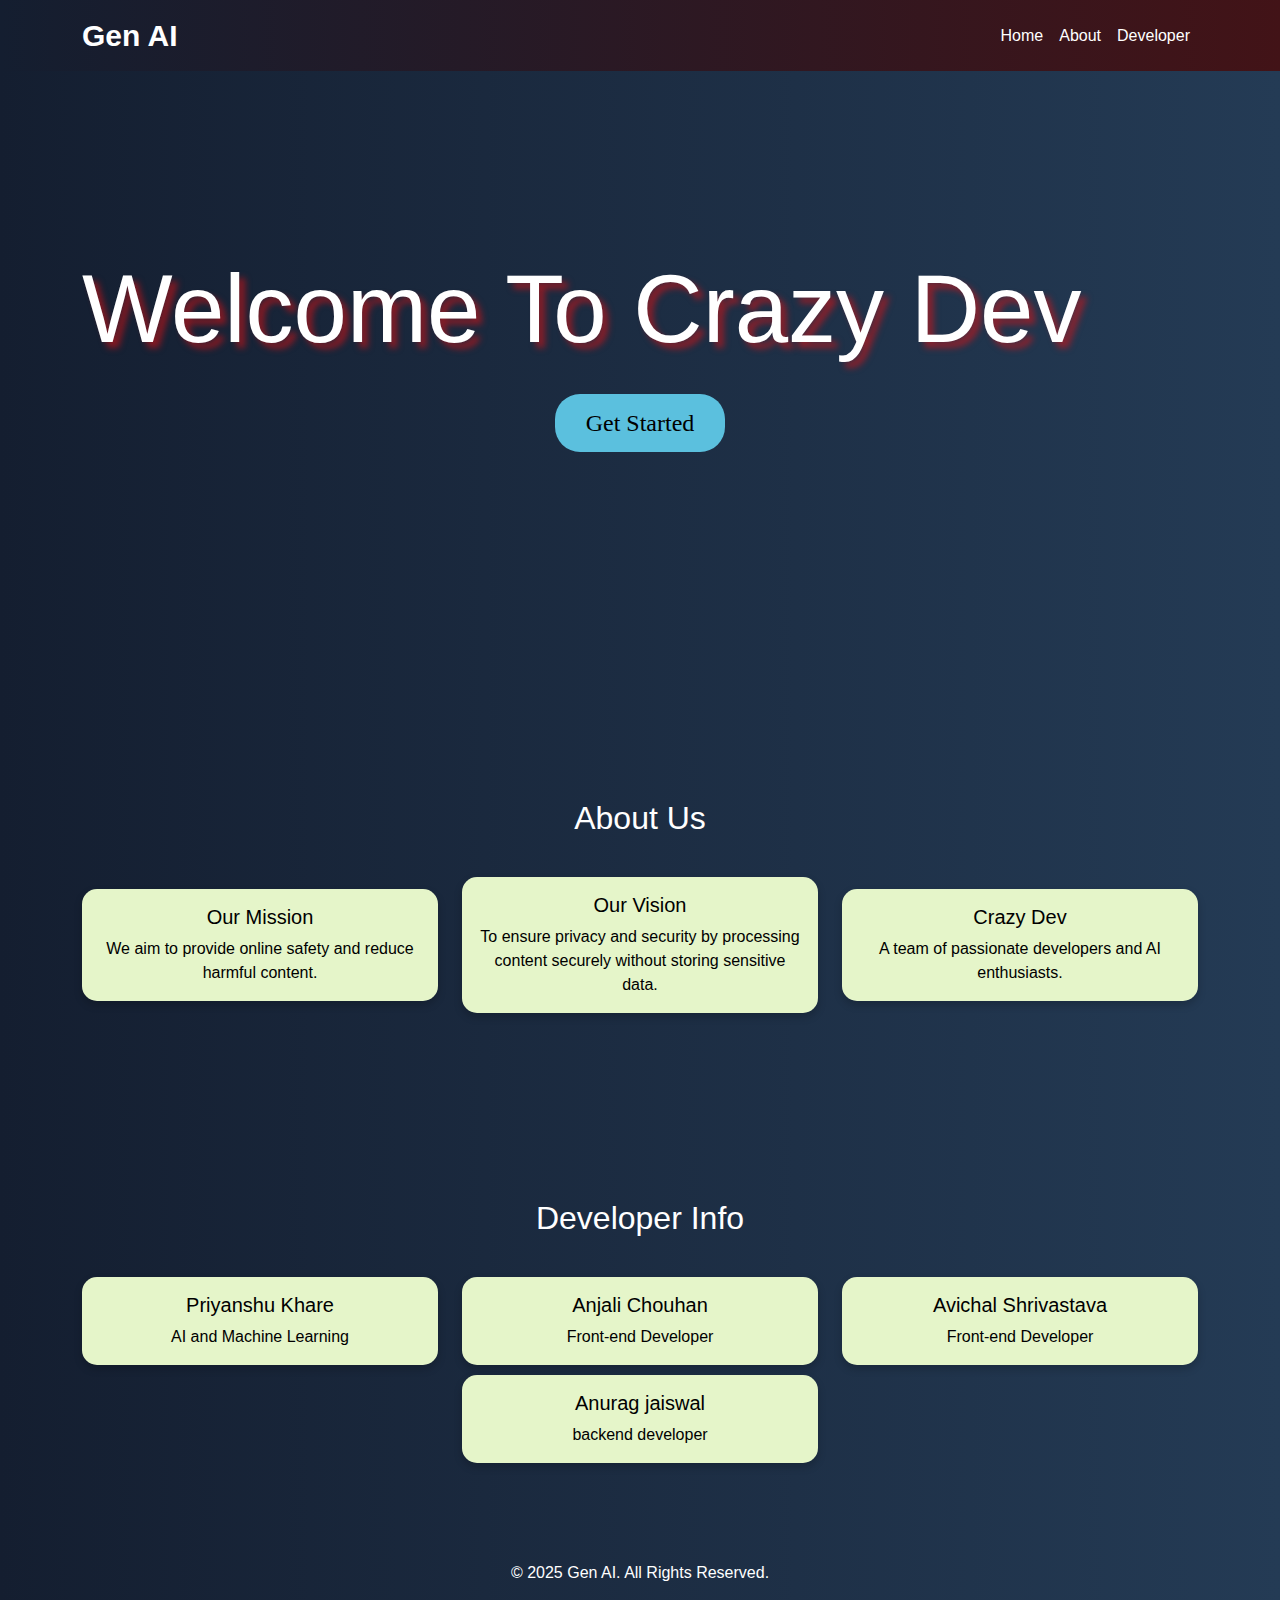
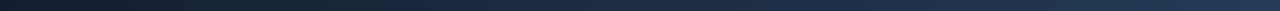
<file: frontend/index.html>
<!DOCTYPE html>
<html lang="en">
<head>
  <meta charset="UTF-8">
  <meta name="viewport" content="width=device-width, initial-scale=1.0">
  <title>Gen AI</title>
  <link href="https://cdn.jsdelivr.net/npm/bootstrap@5.3.0-alpha1/dist/css/bootstrap.min.css" rel="stylesheet">
  <link rel="stylesheet" href="style.css">
</head>
<body>

  <header>
    <nav class="navbar navbar-expand-lg navbar-dark">
      <div class="container">
        <a class="navbar-brand" href="#" style="font-size: 30px;">Gen AI</a>
        <button class="navbar-toggler" type="button" data-bs-toggle="collapse" data-bs-target="#navbarNav">
          <span class="navbar-toggler-icon"></span>
        </button>
        <div class="collapse navbar-collapse" id="navbarNav">
          <ul class="navbar-nav ms-auto">
            <li class="nav-item">
              <a class="nav-link" href="#home">Home</a>
            </li>
            <li class="nav-item">
              <a class="nav-link" href="#about">About</a>
            </li>
            <li class="nav-item">
              <a class="nav-link" href="#developer">Developer</a>
            </li>
          </ul>
        </div>
      </div>
    </nav>
  </header>

  <section id="home" class="hero-section">
    <div class="container">
      <div class="shadow-dance-container">
        <h1 class="shadow-dance-text">Welcome to Crazy Dev</h1>
      </div>
      <!-- <p style="color: white; font-family: Comic Sans MS, cursive;">Hey, congratulations! You entered our page.</p> -->
      <!-- 'Get Started' button -->
      <a href="/input-page.html" class="btn btn-custom">Get Started</a>
    </div>
  </section>

  <section id="about" class="py-5">
    <div class="container">
      <h2 class="section-title">About Us</h2>
      <div class="row">
        <div class="col-md-4">
          <div class="card">
            <div class="card-body">
              <h5 class="card-title">Our Mission</h5>
              <p class="card-text">We aim to provide online safety and reduce harmful content.</p>
            </div>
          </div>
        </div>
        <div class="col-md-4">
          <div class="card">
            <div class="card-body">
              <h5 class="card-title">Our Vision</h5>
              <p class="card-text">To ensure privacy and security by processing content securely without storing sensitive data.</p>
            </div>
          </div>
        </div>
        <div class="col-md-4">
          <div class="card">
            <div class="card-body">
              <h5 class="card-title">Crazy Dev</h5>
              <p class="card-text">A team of passionate developers and AI enthusiasts.</p>
            </div>
          </div>
        </div>
      </div>
    </div>
  </section>

  <section id="developer" class="py-5 bg-light">
    <div class="container">
      <h2 class="section-title">Developer Info</h2>
      <div class="row">
        <div class="col-md-4">
          <div class="card">
            <div class="card-body">
              <h5 class="card-title">Priyanshu Khare</h5>
              <p class="card-text">AI and Machine Learning</p>
            </div>
          </div>
        </div>
        <div class="col-md-4">
          <div class="card">
            <div class="card-body">
              <h5 class="card-title">Anjali Chouhan</h5>
              <p class="card-text">Front-end Developer</p>
            </div>
          </div>
        </div>
        <div class="col-md-4">
          <div class="card">
            <div class="card-body">
              <h5 class="card-title">Avichal Shrivastava</h5>
              <p class="card-text">Front-end Developer</p>
            </div>
          </div>
        </div>
        <div class="col-md-4">
            
            <div class="card" style="margin-top: 10px;">
              
              <div class="card-body" >
                <h5 class="card-title">Anurag jaiswal</h5>
                <p class="card-text">backend developer</p>
              </div>
            </div>
          </div>
        </div>
      </div>
    </section>
  <footer>
      <div class="container">
        <p>&copy; 2025 Gen AI. All Rights Reserved.</p>
      </div>
    </footer>
    <script src="https://cdn.jsdelivr.net/npm/bootstrap@5.3.0-alpha1/dist/js/bootstrap.bundle.min.js"></script>

    <!-- <script>
        const apiUrl = "http://localhost:8000/analyze"; // Replace with your API URL
        const submitButton = document.getElementById("submit-button");
        const inputText = document.getElementById("input-text");
        const todoList = document.getElementById("todo-list");
        const errorMessage = document.getElementById("error-message");


        submitButton.addEventListener("click", async () => {
            const text = inputText.value.trim();
            if (!text) {
                errorMessage.textContent = "Please enter some text before submitting.";
                return;
            }
            errorMessage.textContent = "";

            try {
                // Send POST request to the API
                const response = await fetch(apiUrl, {
                    method: "POST",
                    headers: {
                        "Content-Type": "application/json",
                    },
                    body: JSON.stringify({ text }),
                });

                if (!response.ok) {
                    throw new Error(`API error: ${response.statusText}`);
                }

                const data = await response.json();

                // Add the result to the to-do list
                const listItem = document.createElement("li");
                listItem.innerHTML = 
                    `<span>${text}</span>
                    <span class="tag">Tag: ${data.tag}</span>
                    <span class="category">Category: ${data.category}</span>
                    <span>Description: ${data.description}</span>`
                
                todoList.appendChild(listItem);

                // Clear input
                inputText.value = "";
            } catch (error) {
                errorMessage.textContent = `Error: ${error.message}`;
            }
        });
    </script> -->
    </body>
    </html>
</file>
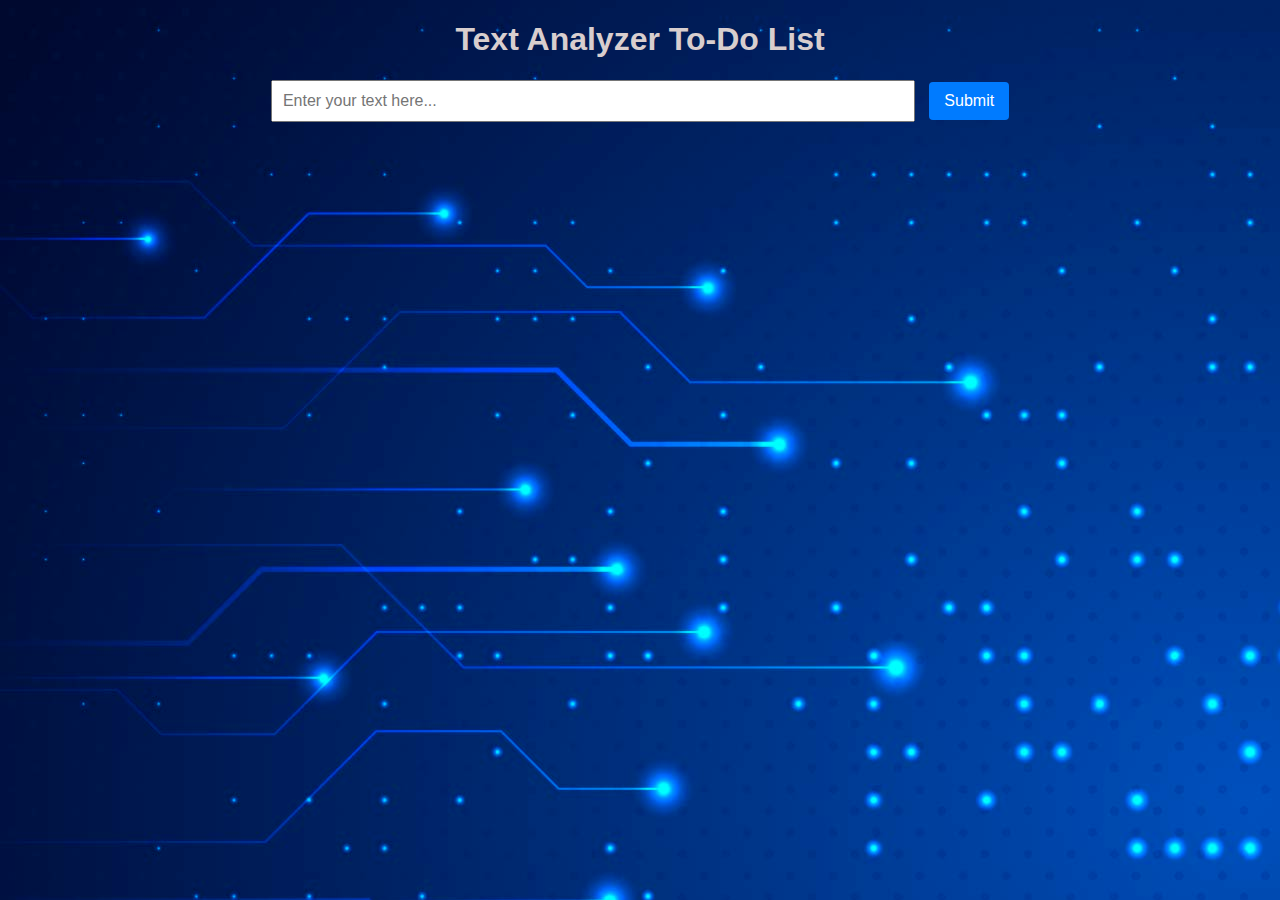
<file: frontend/input-page.html>
<!DOCTYPE html>
<html lang="en">
<head>
    <meta charset="UTF-8">
    <meta name="viewport" content="width=device-width, initial-scale=1.0">
    <title>Text Analyzer To-Do List</title>
    <style>
        body {
            font-family: Arial, sans-serif;
            margin: 20px;
            padding: 0;
            background-image: url(dark-blue-technology-background-free-vector.jpg);
        }
        h1 {
            text-align: center;
            color: #d8cece;
            
        }
        #input-container {
            margin-bottom: 20px;
            text-align: center;
        }
        input[type="text"] {
            width: 50%;
            padding: 10px;
            font-size: 16px;
            margin-right: 10px;
        }
        button {
            padding: 10px 15px;
            font-size: 16px;
            color: #fff;
            background-color: #007BFF;
            border: none;
            cursor: pointer;
            border-radius: 4px;
        }
        button:hover {
            background-color: #0056b3;
        }
        ul {
            list-style-type: none;
            padding: 0;
        }
        li {
            margin: 10px 0;
            padding: 10px;
            border: 1px solid #ddd;
            border-radius: 4px;
            background-color: #f9f9f9;
        }
        .tag {
            font-weight: bold;
            color: green;
        }
        .category {
            font-weight: bold;
            color: #FF5733;
        }
        .error {
            color: red;
            text-align: center;
            margin-top: 10px;
        }
    </style>
</head>
<body>
    <h1>Text Analyzer To-Do List</h1>
    <div id="input-container">
        <input type="text" id="input-text" placeholder="Enter your text here...">
        <button id="submit-button">Submit</button>
    </div>
    <ul id="todo-list"></ul>
    <div id="error-message" class="error"></div>

    <script>
        const apiUrl = "http://localhost:8000/analyze"; // Replace with your API URL
        const submitButton = document.getElementById("submit-button");
        const inputText = document.getElementById("input-text");
        const todoList = document.getElementById("todo-list");
        const errorMessage = document.getElementById("error-message");

        submitButton.addEventListener("click", async () => {
            const text = inputText.value.trim();
            if (!text) {
                errorMessage.textContent = "Please enter some text before submitting.";
                return;
            }
            errorMessage.textContent = "";

            try {
                // Send POST request to the API
                const response = await fetch(apiUrl, {
                    method: "POST",
                    headers: {
                        "Content-Type": "application/json",
                    },
                    body: JSON.stringify({ text }),
                });

                if (!response.ok) {
                    throw new Error(`API error: ${response.statusText}`);
                }

                const data = await response.json();

                // Add the result to the to-do list
                const listItem = document.createElement("li");
                listItem.innerHTML = `
                    <span>${text}</span><br>
                    <span class="tag">Tag: ${data.tag}</span><br>
                    <span class="category">Category: ${data.category}</span><br>
                    <span>Description: ${data.description}</span>
                `;
                todoList.appendChild(listItem);

                // Clear input
                inputText.value = "";
            } catch (error) {
                errorMessage.textContent = `Error: ${error.message}`;
            }
        });
    </script>
</body>
</html>
</file>
<file: frontend/style.css>
* {
    margin: 0;
    padding: 0;
    box-sizing: border-box;
  }

  body {
    font-family: 'Arial', sans-serif;
  }

  .navbar {
    background: linear-gradient(to right, #141e30, #421317);
    color: black;
  }

  .navbar-brand {
    font-size: 1.5rem;
    font-weight: bold;
  }

  .navbar-nav .nav-link {
    color: white;
    transition: color 0.3s;
  }

  .navbar-nav .nav-link:hover {
    color: black;
    background-color: white;
    border: 2px solid rgb(63, 92, 7);
    border-radius: 10px;
  }

  .hero-section {
    background: linear-gradient(to right, #141e30, #243b55);
    color: black;
    padding: 80px 10px 2px 10px;
    animation: fadeIn 2s ease-in-out;
    height: 680px;
    line-height: 6rem;
  }

  .hero-section h1 {
    font-size: 6rem;
    text-shadow: 6px 6px 6px rgba(243, 16, 16, 0.5);
    margin-top: 100px;
    text-align: start;
    text-transform: capitalize;
    animation: ease-in 5s ease-in-out;
  }

  .shadow-dance-text {
    font-size: 4rem;
    color: #fff;
    text-shadow: 5px 5px 0 #ff005e, 10px 10px 0 #00d4ff;
    animation: shadow-dance 2s infinite, color-change 5s infinite, pop-up 2s infinite;
  }

  @keyframes shadow-dance {
    0% { text-shadow: 5px 5px 0 #ff005e, 10px 10px 0 #00d4ff; }
    50% { text-shadow: 15px 15px 0 #00d4ff, 20px 20px 0 #ff005e; }
    100% { text-shadow: 5px 5px 0 #ff005e, 10px 10px 0 #00d4ff; }
  }

  @keyframes color-change {
    0% { color: #fff; }
    50% { color: #ff005e; }
    100% { color: #00d4ff; }
  }

  @keyframes pop-up {
    0% { transform: scale(1); }
    50% { transform: scale(1.2); }
    100% { transform: scale(1); }
  }

  .hero-section p {
    font-size: 1.5rem;
    text-shadow: 1px 1px 3px rgba(0, 0, 0, 0.3);
  }

  .btn-custom {
    background-color: #5bc0de;
    color: black;
    font-size: 1.5rem;
    text-transform: capitalize;
    font-weight: 1rem;
    font-family: Comic Sans MS, cursive;
    border-radius: 25px;
    padding: 10px 30px;
  }

  .btn-custom:hover {
    background-color: rgb(90, 8, 8);
    color: white;
  }

  .section-title {
    text-align: center;
    margin-bottom: 40px;
    color: white;
    font-weight: 2;
  }

  section {
    padding: 4rem 2rem;
    text-align: center;
    animation: fadeIn 2s ease-in-out;
  }

  #about, #developer {
    background: linear-gradient(to right, #141e30, #243b55);
    color: white;
    height: 400px;
  }

  #about .card, #developer .card {
    background-color: rgb(229, 245, 201);
    color: black;
    border: none;
    border-radius: 15px;
    box-shadow: 0 4px 8px rgba(0, 0, 0, 0.2);
    transition: transform 0.3s ease, box-shadow 0.3s ease;
  }

  #about .card:hover, #developer .card:hover {
    transform: scale(1.05);
    box-shadow: 0 8px 16px rgba(0, 0, 0, 0.3);
  }

  #about .card img, #developer .card img {
    border-radius: 15px 15px 0 0;
  }

  .row {
    display: flex;
    align-items: center;
    justify-content: center;
  }

  footer {
    background: linear-gradient(to right, #141e30, #243b55);
    color: white;
    text-align: center;
    padding: 10px;
  }

  @keyframes fadeIn {
    from {
      opacity: 0;
    }
    to {
      opacity: 1;
    }
  }
</file>
